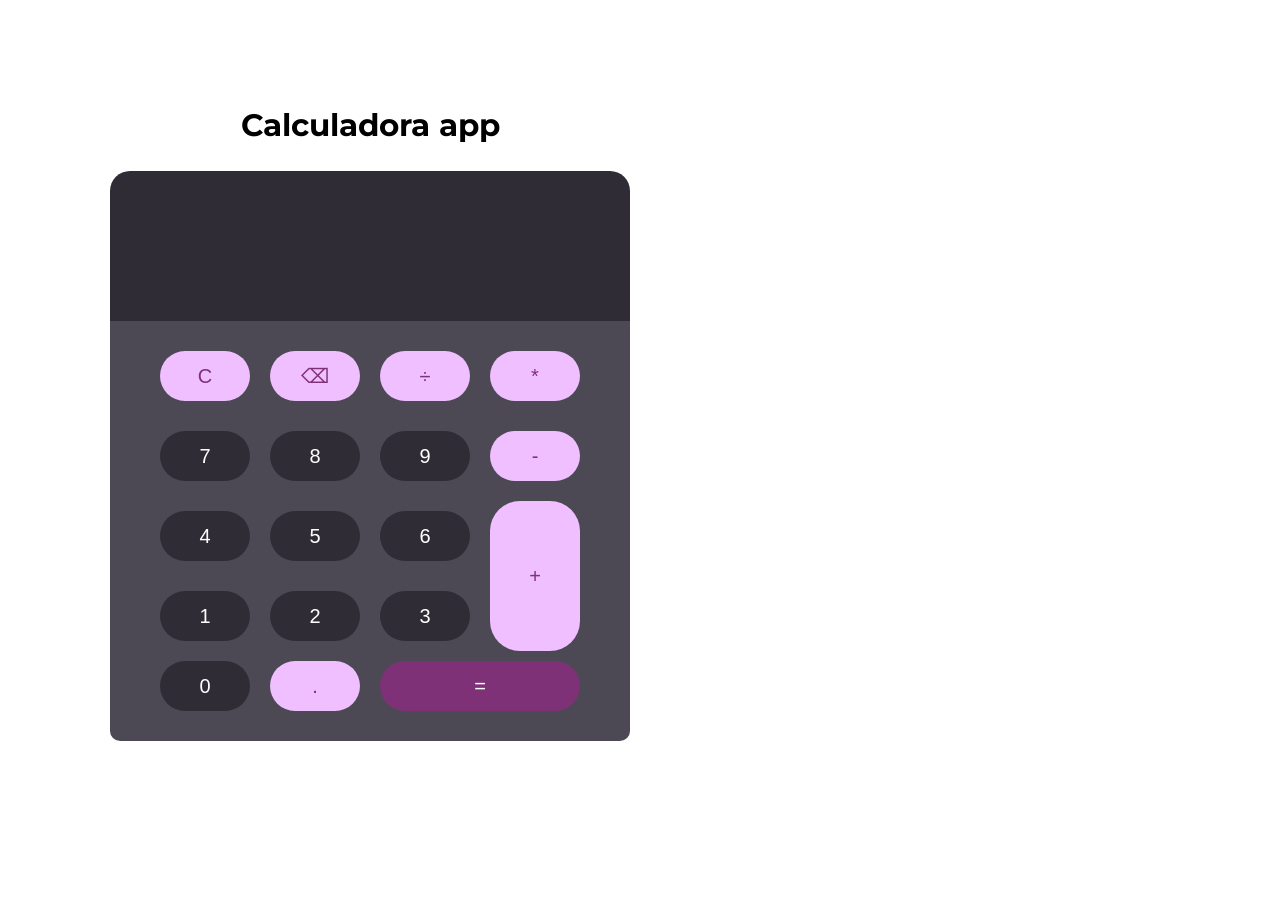
<file: index.html>
<!DOCTYPE html>
<html lang="pt-br">
  <head>
    <meta charset="UTF-8" />
    <meta name="viewport" content="width=device-width, initial-scale=1.0" />

    <link rel="stylesheet" href="assets/css/style.css" />
    <link rel="preconnect" href="https://fonts.googleapis.com" />
    <link rel="preconnect" href="https://fonts.gstatic.com" crossorigin />
    <link
      href="https://fonts.googleapis.com/css2?family=Montserrat&display=swap"
      rel="stylesheet"
    />

    <title>Calculadora app</title>
  </head>
  <body>
    <section class="container">
      <h1>Calculadora app</h1>
      <div class="output">
        <div id="display-num"></div>
      </div>
      <div class="wrapper">
        <div class="controls">
          <button class="btn teal" id="btn-clear">C</button>
          <button class="btn teal" id="btn-del">&#9003;</button>
          <button class="btn teal" id="btn-div">÷</button>
          <button class="btn teal" id="btn-multiply">*</button>
          <button class="btn btn-num">7</button>
          <button class="btn btn-num">8</button>
          <button class="btn btn-num">9</button>
          <button class="btn teal" id="btn-min">-</button>
          <button class="btn btn-num">4</button>
          <button class="btn btn-num">5</button>
          <button class="btn btn-num">6</button>
          <button class="btn teal" id="btn-sum">+</button>
          <button class="btn btn-num">1</button>
          <button class="btn btn-num">2</button>
          <button class="btn btn-num">3</button>
          <button class="btn btn-num">0</button>
          <button class="btn teal btn-num">.</button>
          <button class="btn teal" id="btn-equals">=</button>
        </div>
      </div>
    </section>
    <script src="assets/js/main.js"></script>
  </body>
</html>
</file>
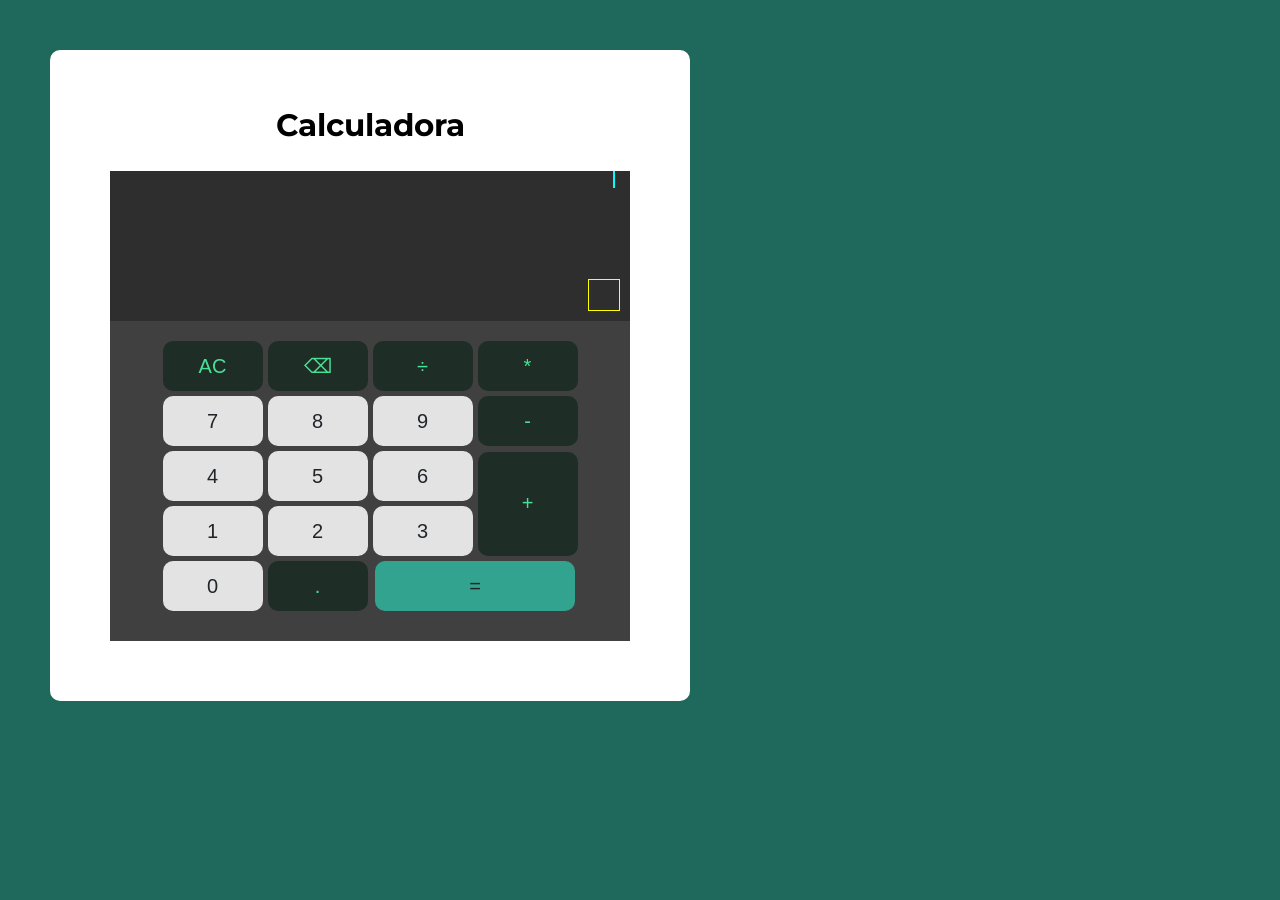
<file: factory-function/index.html>
<!DOCTYPE html>
<html lang="pt-br">
  <head>
    <meta charset="UTF-8" />
    <meta name="viewport" content="width=device-width, initial-scale=1.0" />

    <link rel="stylesheet" href="assets/css/style.css" />
    <link rel="preconnect" href="https://fonts.googleapis.com" />
    <link rel="preconnect" href="https://fonts.gstatic.com" crossorigin />
    <link
      href="https://fonts.googleapis.com/css2?family=Montserrat&display=swap"
      rel="stylesheet"
    />

    <title>Calculadora</title>
  </head>
  <body>
    <section class="container">
      <h1>Calculadora</h1>
      <div class="wrapper">
        <div class="output">
          <div id="previous-operand"></div>
          <div id="current-operand"></div>
        </div>
        <div class="controls">
          <button class="btn teal" id="btn-clear">AC</button>
          <button class="btn teal" id="btn-del">&#9003;</button>
          <button class="btn teal" id="btn-div">÷</button>
          <button class="btn teal" id="btn-tim">*</button>
          <button class="btn btn-num">7</button>
          <button class="btn btn-num">8</button>
          <button class="btn btn-num">9</button>
          <button class="btn teal" id="btn-min">-</button>
          <button class="btn btn-num">4</button>
          <button class="btn btn-num">5</button>
          <button class="btn btn-num">6</button>
          <button class="btn teal" id="btn-sum">+</button>
          <button class="btn btn-num">1</button>
          <button class="btn btn-num">2</button>
          <button class="btn btn-num">3</button>
          <button class="btn btn-num">0</button>
          <button class="btn teal btn-num">.</button>
          <button class="btn teal" id="btn-equals">=</button>
        </div>
      </div>
    </section>
    <script src="assets/js/main.js"></script>
  </body>
</html>
</file>
<file: assets/css/style.css>
:root {
  --output-color: #302c36;
  --wrapper-color: #4c4954;
  --num-hover: #615d6b;
  --font-color: #fff;
  --teal-color: #f0bfff;
  --teal-hover: #f07eff;
  --font-teal-color: #7f3178;
  --equals-hover: #8f3888;
}

* {
  box-sizing: border-box;
  outline: 0;
  margin: 0 auto;
}

body {
  font-family: "Montserrat", sans-serif;
  font-weight: 400;
  font-size: 1.3em;
  line-height: 1.5em;
}

.container {
  max-width: 640px;
  margin: 50px;
  background: #fff;
  padding: 60px;
  border-radius: 10px;
}

h1 {
  text-align: center;
  padding-bottom: 30px;
}

.output {
  height: 150px;
  display: flex;
  align-content: flex-end;
  justify-content: space-between;
  flex-direction: column;
  flex-wrap: wrap;
  word-wrap: break-word;
  word-break: break-all;
  background-color: var(--output-color);
  border-radius: 20px 20px 0 0;
}

#display-num {
  color: var(--font-color);
  padding: 15px;
  margin: 10px;
  max-height: 50px;
  font-size: 40px;
}

.wrapper {
  background-color: var(--wrapper-color);
  border-radius: 0 0 10px 10px;
}

.controls {
  display: grid;
  justify-content: center;
  align-items: center;
  width: 90%;
  padding: 20px 30px 30px;
  grid-gap: 10px;
  grid-template-columns: repeat(4, 100px);
  grid-template-rows: repeat(4, 1fr);
}

.controls > button {
  cursor: pointer;
  font-size: 20px;
  outline: unset;
  border: none;
  border-radius: 40px;
  width: 90px;
  height: 50px;
}

.controls .btn-num {
  background-color: var(--output-color);
  color: var(--font-color);
}

.controls .btn-num:hover {
  background-color: var(--num-hover);
}

.controls .teal {
  background-color: var(--teal-color);
  color: var(--font-teal-color);
}

.controls .teal:hover {
  background-color: var(--teal-hover);
}

.controls #btn-sum {
  grid-row: 3 / 5;
  grid-column: 4;
  height: 150px;
  border-radius: 30px;
}

.controls #btn-equals {
  grid-column: 3 / 5;
  grid-row: 5;
  width: 200px;
  background-color: var(--font-teal-color);
  color: var(--font-color);
}

.controls #btn-equals:hover {
  background-color: var(--equals-hover);
}
</file>
<file: factory-function/assets/css/style.css>
:root {
  --pure-background: #1f695c;
  --display-background: #2e2e2e;
  --calculator-background: #404040;
  --primary-num-btn: #e3e3e3;
  --secondary-num-btn: #bfbfbf;
  --primary-teal-btn: #1f2d27;
  --secondary-teal-btn: #101a13;
  --font-output: #ffffff;
  --font-btn: #212529;
  --font-btn-teal: #49e295;
  --primary-equals-btn: #31a38e;
  --secondary-equals-btn: #2a8c7a;
}

* {
  box-sizing: border-box;
  outline: 0;
  margin: 0 auto;
}

.container {
  max-width: 640px;
  margin: 50px;
  background: #fff;
  padding: 60px;
  border-radius: 10px;
}

body {
  background: var(--pure-background);
  font-family: "Montserrat", sans-serif;
  font-weight: 400;
  font-size: 1.3em;
  line-height: 1.5em;
}

h1 {
  text-align: center;
  padding-bottom: 30px;
}

.wrapper {
  background: var(--calculator-background);
}

.output {
  color: var(--font-output);
  background: var(--display-background);
  height: 150px;
  display: flex;
  align-content: flex-end;
  justify-content: space-between;
  flex-direction: column;
  flex-wrap: wrap;
  word-wrap: break-word;
  word-break: break-all;
}

#previous-operand {
  padding-top: 15px;
  margin-right: 15px;
  border: 1px solid cyan;
}

#current-operand {
  border: 1px solid yellow;
  padding: 15px;
  margin: 10px;
  max-height: 50px;
  font-size: 40px;
}

.controls {
  display: grid;
  justify-content: center;
  align-items: center;
  width: 90%;
  padding: 20px 30px 30px;
  grid-gap: 5px;
  grid-template-columns: repeat(4, 100px);
  grid-template-rows: repeat(4, 1fr);
}

.controls > button {
  cursos: pointer;
  font-size: 20px;
  outline: unset;
  border: none;
  border-radius: 10px;
  width: 100%;
  height: 50px;
  color: var(--font-btn);
  background: var(--primary-num-btn);
}

.controls #btn-sum {
  grid-row: 3 / 5;
  grid-column: 4;
  height: 104px;
}

.controls > button:hover {
  background: var(--secondary-num-btn);
}

.controls .teal {
  background: var(--primary-teal-btn);
  color: var(--font-btn-teal);
}

.controls .teal:hover {
  background: var(--secondary-teal-btn);
}

.controls #btn-equals {
  grid-column: 3 / 5;
  grid-row: 5;
  width: 200px;
  background: var(--primary-equals-btn);
  color: var(--font-btn);
}

#btn-equals:hover {
  background: var(--secondary-equals-btn);
}
</file>
